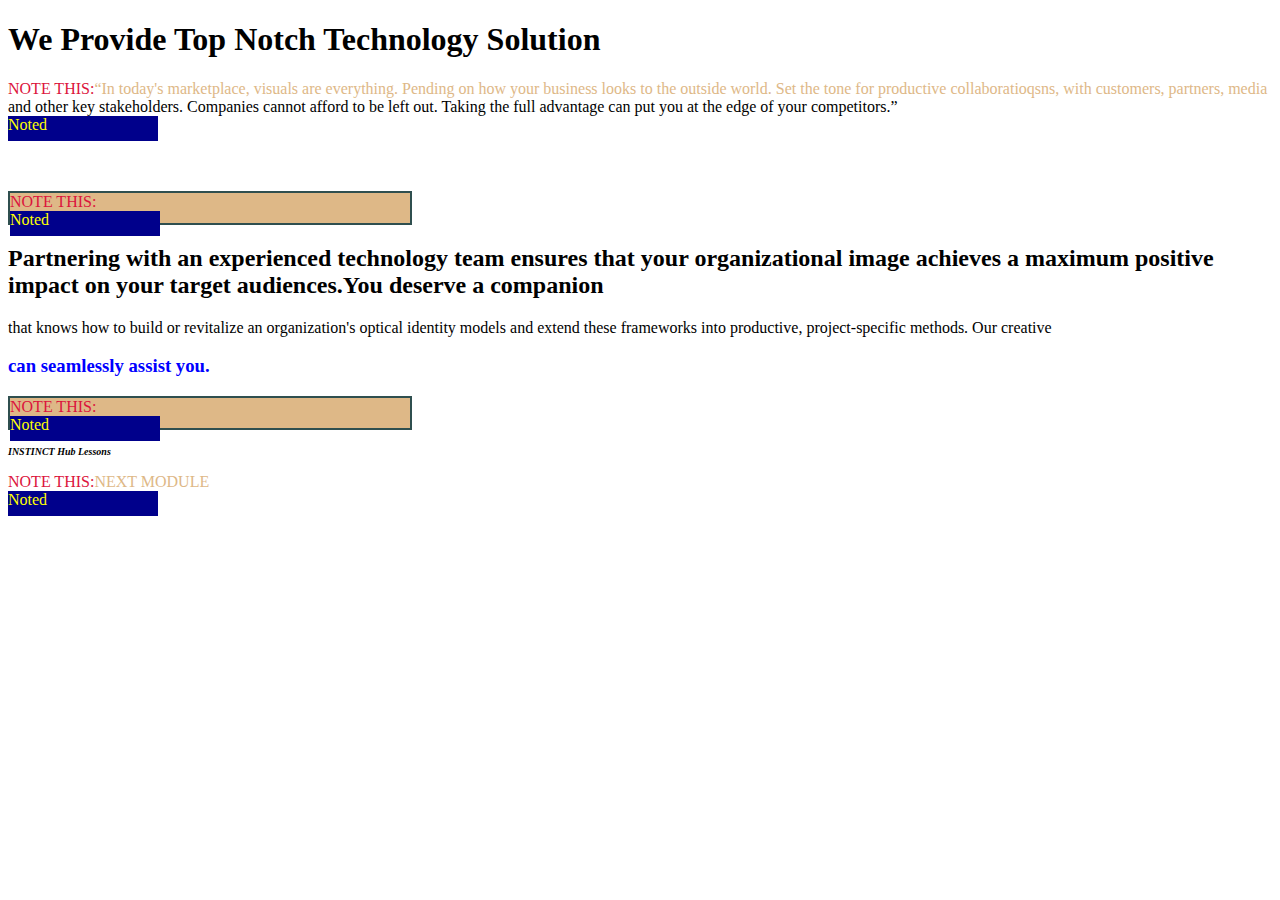
<file: index.html>
<!DOCTYPE html>
<html>
    <head>
        <title>BASIC HTML Web Page</title>
        <link rel="stylesheet" text ="text/css" href="style.css">
        <!-- <style> h2 {color: lawngreen;}
        </style> -->
    </head>
    <body>
        <div>
            <h1>We Provide Top Notch Technology Solution</h1>
         <p><q>In today's marketplace, visuals are everything. Pending on how your business looks to the outside world.
            Set the tone for productive collaboratioqsns, with customers, partners, media and other key stakeholders. 
            Companies cannot afford to be left out. Taking the full advantage can put you at the edge of your competitors.</q></p>
         
        </div>
        <br>
         <div class="container">
            <p> <h2>Partnering with an experienced technology team ensures that your organizational image achieves a maximum positive 
                impact on your target audiences.You deserve a companion</h2>that knows how to build or revitalize an organization's 
                optical identity models and extend these frameworks into productive, project-specific methods. Our creative 
                <h3>can seamlessly assist you.</h3> 
            </p>
         </div>
         
            
            <!-- He said :-->
            <h1 class="footer">INSTINCT Hub Lessons</h1>
            <p class="announce">NEXT MODULE</p>
            
    </body>
</html>
</file>
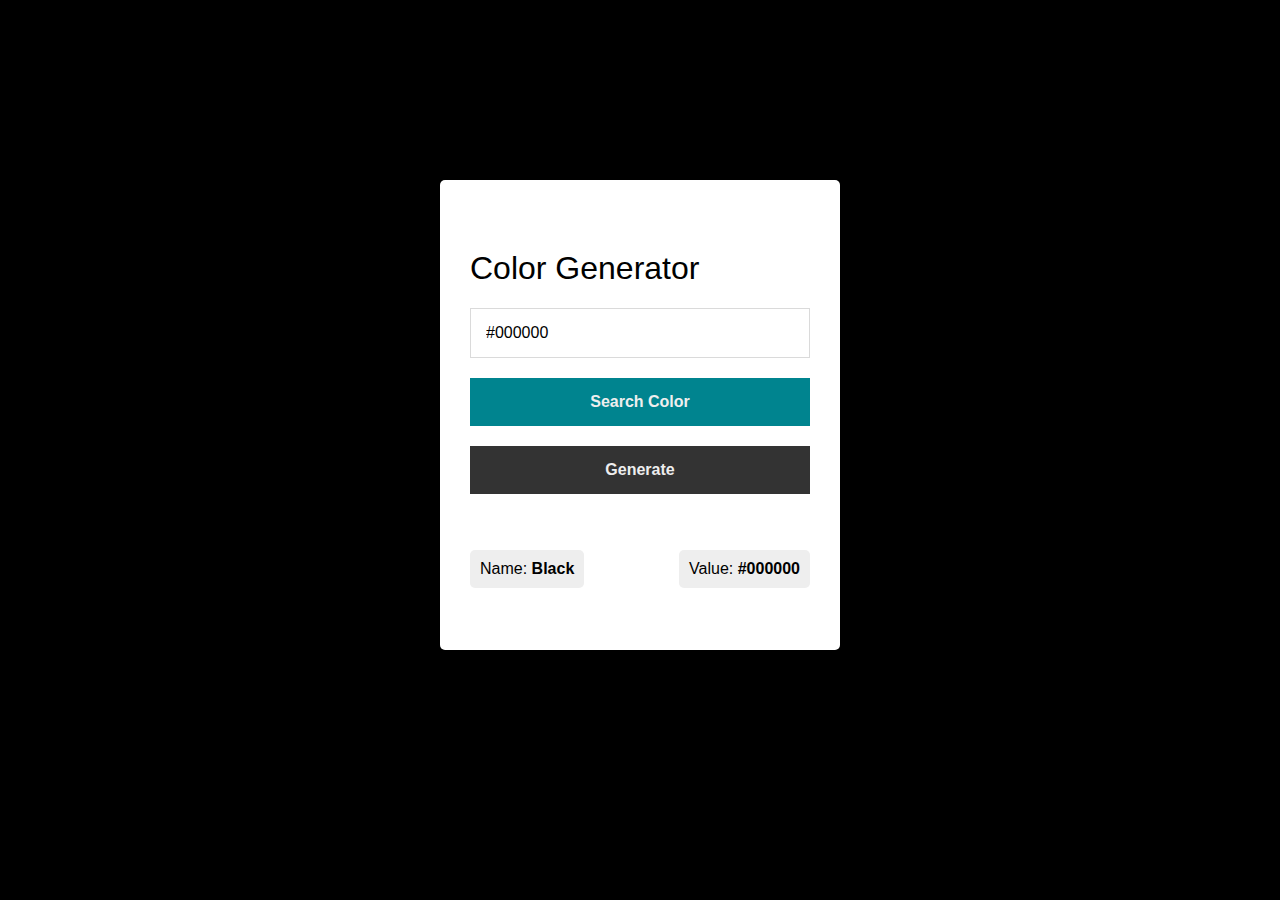
<file: Colorgenerator/index.html>
<html lang="en">
<head>
    <meta charset="UTF-8">
    <meta http-equiv="X-UA-Compatible" content="IE=edge">
    <meta name="viewport" content="width=device-width, initial-scale=1.0">
    <meta name="author" content="Olalekan Ilori">
    <title>ColorGen</title>
    <link rel="stylesheet" href="style.css">
</head>
<body>
    <section>
        <h1>Color Generator</h1>
        <form action="#">
            <input type="text" name="Color" id="colorInput" placeholder="#00848f">
            <input type="button" value="Search Color" id="srchBtn">
            <input type="button" value="Generate" id="genBtn">
            <div class="result">
                <p>Name: <span id="colorName">Lagoon Blue</span></p>
                <p>Value: <span id="hexValue">#00848f</span></p>

            </div>
        </form>
    </section>

    <script src="js/ntc.js"></script>
    <script src="js/script.js"></script>
    
</body>
</html>
</file>
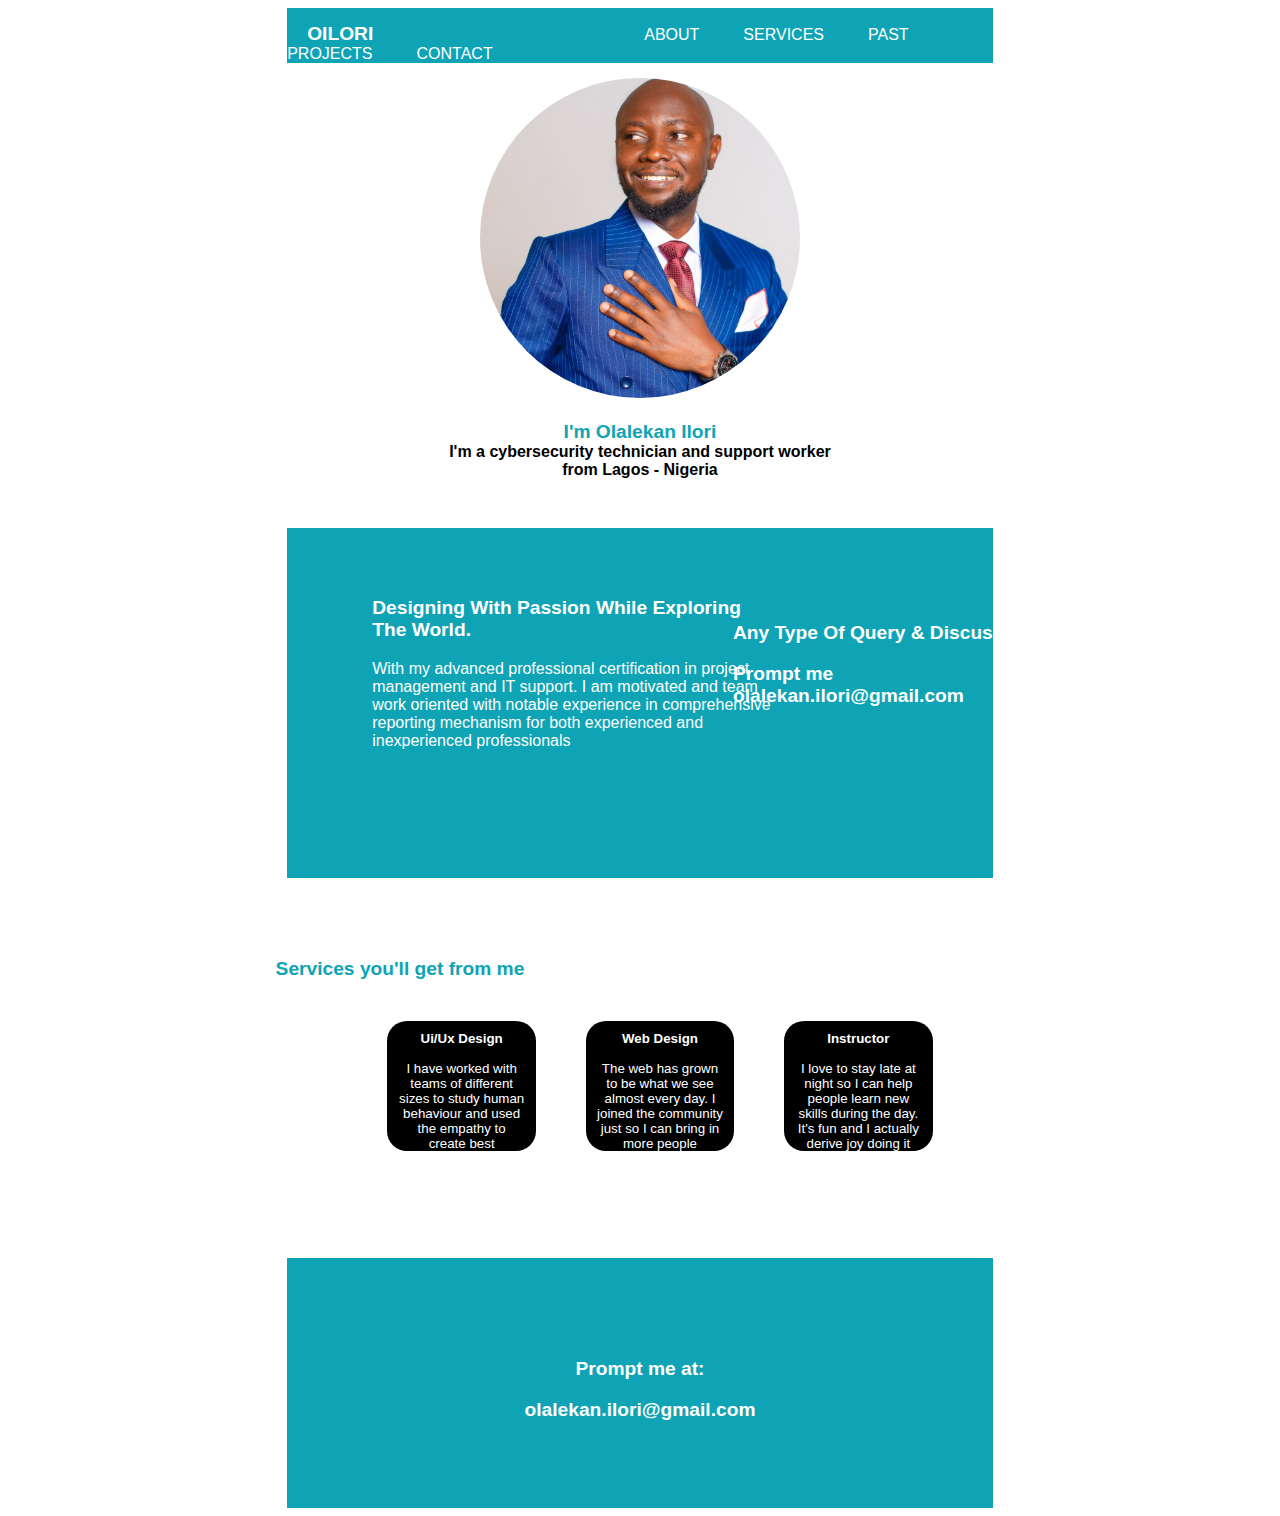
<file: instincthub2/index.html>
<!DOCTYPE html>
<html lang="en">
    <head>
        <title>OILORI</title>
        <link rel="stylesheet" text="text/css" href="style.css">
    </head>
    <body>
        <div class="navbar">
            <span id="titleName">OILORI</span>
            <span id="navitem">ABOUT</span>
            <span id="navitem">SERVICES</span>
            <span id="navitem">PAST PROJECTS</span>
            <span id="navitem">CONTACT</span>
        </div>
        <div class="headbanner">
            <img id="perspics" src="pix.jpg" alt="Personal picture">
            <p>I'm Olalekan Ilori</p>
            <span id="jobtitle">I'm a cybersecurity technician and support worker <br>
            from Lagos - Nigeria</span>
        </div>
        <div class="banner">
            <div id="divbanner">
                <p id="para1">Designing With Passion While Exploring The World.</p>
            <span>With my advanced professional certification in project management and IT support. I am motivated and team work oriented with notable experience in comprehensive reporting mechanism for both experienced and inexperienced professionals</span>
            </div>
            <div id="divbanner">
                <p id="para1a"><br><br>Any Type Of Query & Discussion</p>
            <p id="para1a">Prompt me <br> olalekan.ilori@gmail.com</p>
            </div>
        </div>
        <div class="srvcbanner">
            <div id="para2">Services you'll get from me</div>
            <ul>
                <li><span id="lispan">Ui/Ux Design</span><br><br> I have worked with teams of different sizes to study human behaviour and used the empathy to create best experiences</li>
                <li><span id="lispan">Web Design</span><br><br>The web has grown to be what we see almost every day. I joined the community just so I can bring in more people</li>
                <li><span id="lispan">Instructor</span><br><br>I love to stay late at night so I can help people learn new skills during the day. It's fun and I actually derive joy doing it</li>
            </ul>
        </div>
        <footer id="para1a">
            <span>Prompt me at:</span>
            <p>olalekan.ilori@gmail.com</p>
        </footer>            
    </body>
</html>
</file>
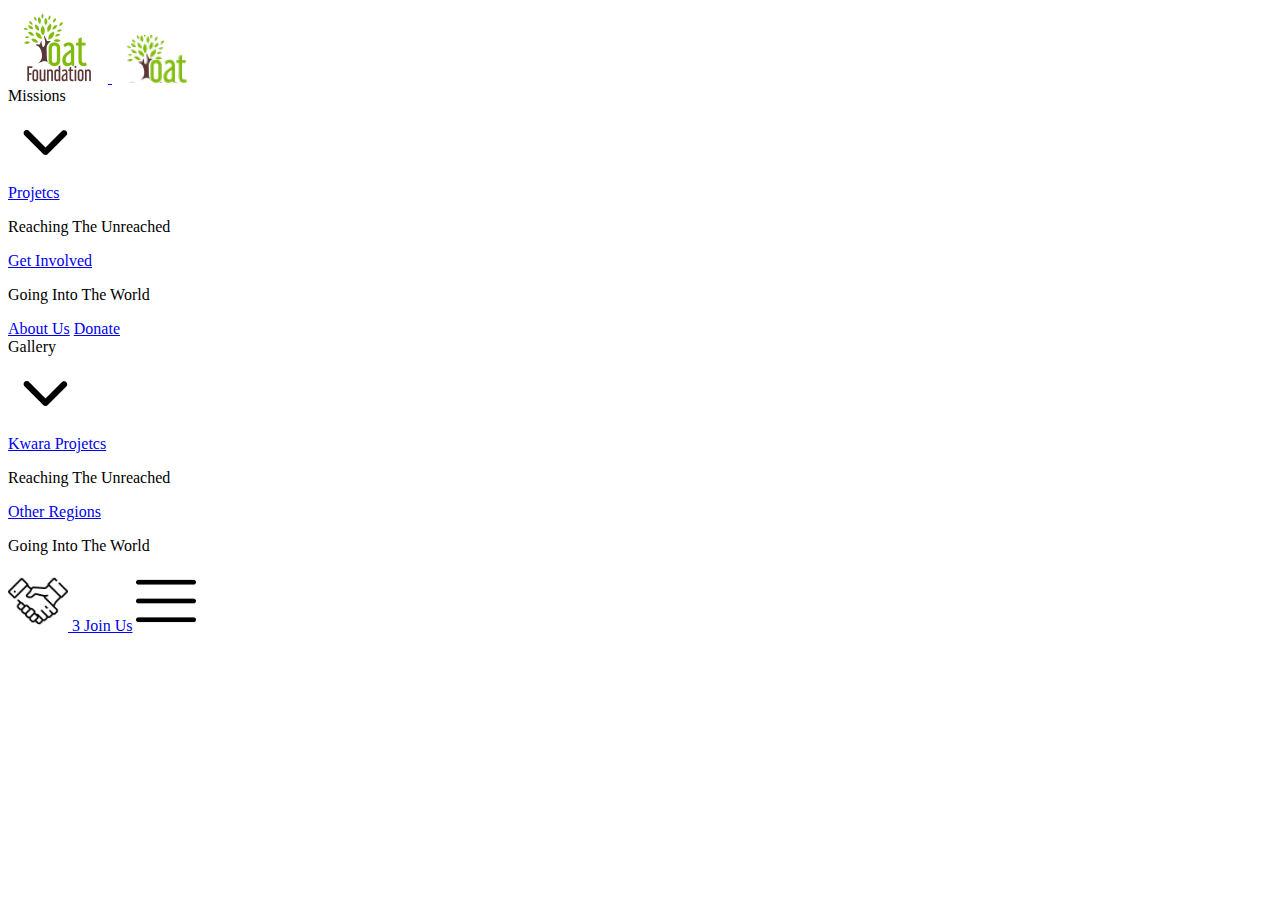
<file: ResponsiveNavBar/index.html>
<!DOCTYPE html>
<html lang="en">
<head>
    <meta charset="UTF-8">
    <meta http-equiv="X-UA-Compatible" content="IE=edge">
    <meta name="viewport" content="width=device-width, initial-scale=1.0">
    <title>Document</title>
</head>
<body>
    <header>
        <div class="navbar"><!-- Header wrapper-->
           <div class="logo"><!-- Logo-->
               <a href="#"><img src="assets\img\oat_logo1.png" alt="" class="logo1">
               </a>
               <a href="#"><img src="assets\img\oat_logo2.png" alt="" class="logo2">
               </a>
           </div><!--Logo end-->
           <div class="men_list"><!-- Menu list start-->
                <div class="dropdown"><!-- Dropdown-->
                    <div class="dropdown_link">
                        <div>Missions</div>
                        <img src="assets\img\expand_down.png" alt="">
                    </div>
                    <div class="dropdow_list"></div>
                        <div class="dropdown_list_items">
                            <a href="#">Projetcs</a>
                            <p>Reaching The Unreached</p>
                        </div>
                        <div class="dropdown_list">
                            <a href="#">Get Involved</a>
                            <p>Going Into The World</p>
                        </div>
                </div><!-- Dropdown ends-->
                <a href="#">About Us</a>
                <a href="#">Donate</a>
                <div class="dropdown"><!-- Dropdown-->
                    <div class="dropdown_link">
                        <div>Gallery</div>
                        <img src="assets\img\expand_down.png" alt="">
                    </div>
                    <div class="dropdow_list"></div>
                        <div class="dropdown_list_items">
                            <a href="#">Kwara Projetcs</a>
                            <p>Reaching The Unreached</p>
                        </div>
                        <div class="dropdown_list">
                            <a href="#">Other Regions</a>
                            <p>Going Into The World</p>
                        </div>
                </div><!-- Dropdown ends-->
           </div><!--Menu List Ends-->
           <div class="joinUs"><!--Join Us -->
               <a href="#">
                   <img src="assets\img\joinUs.png" alt="shaking hands">
                   <span>3</span>
               </a>
               <a href="#">Join Us</a>
               <img src="assets\img\menu_icon.png" alt="">
           </div><!--Join Us Ends -->
        </div><!-- Header Wrapper end-->
    </header>
</body>
</html>
</file>
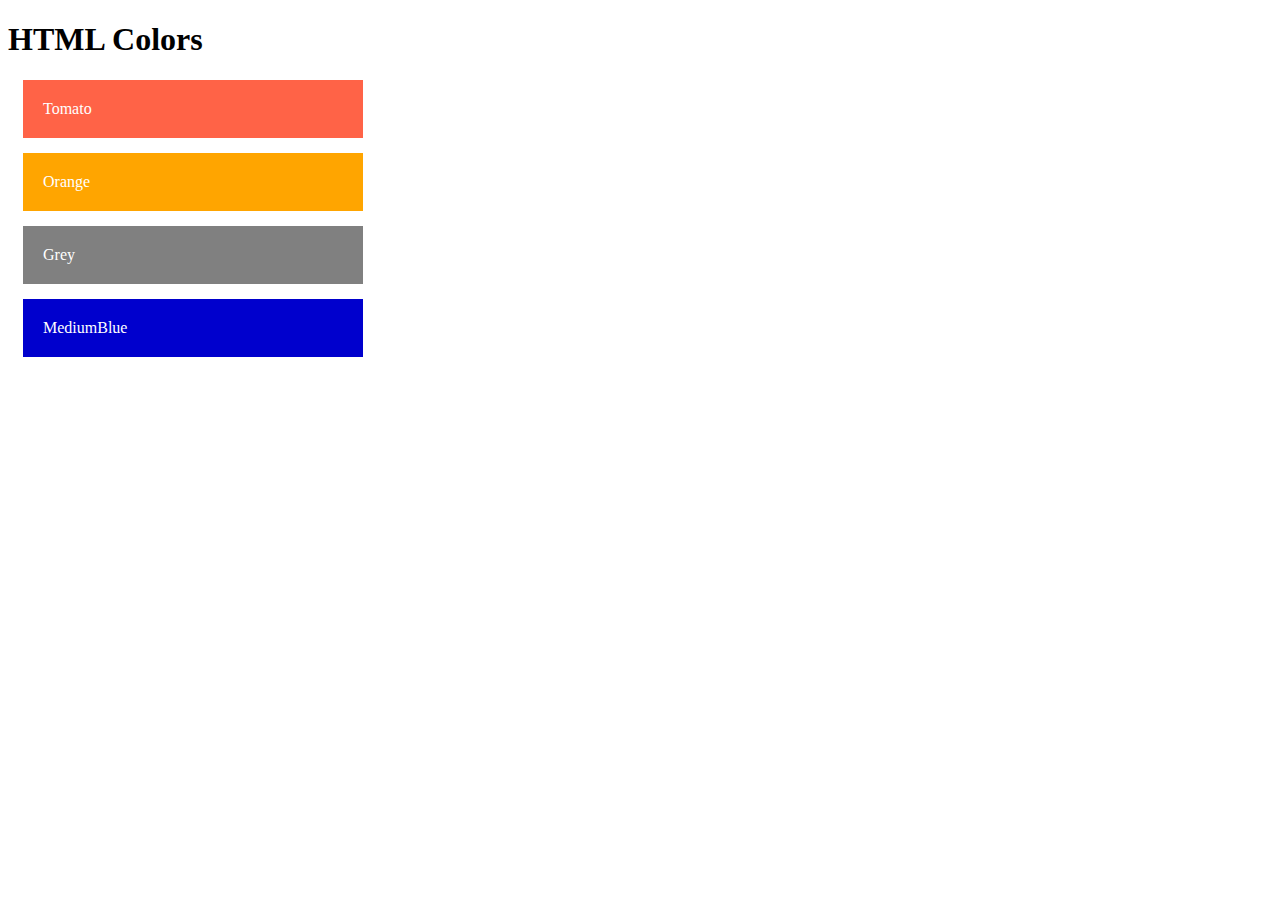
<file: colors.html>
<!DOCTYPE html>
<html lang="en">
    <head>
        <title>HTML atttributes</title>
    </head>
    <body>
        <h1>HTML Colors</h1>
        <!--Predefined names RGB. HEX, HSL-->

        <div style="background-color: tomato; padding: 20px; width: 300px; margin: 15px;color: white;">Tomato</div>
        <div style="background-color: orange; padding: 20px; width: 300px; margin: 15px;color: white;">Orange</div>
        <div style="background-color: grey; padding: 20px; width: 300px; margin: 15px;color: white;">Grey</div>
        <div style="background-color: mediumblue; padding: 20px; width: 300px; margin: 15px;color: white;">MediumBlue</div>
    </body>
</html>
</file>
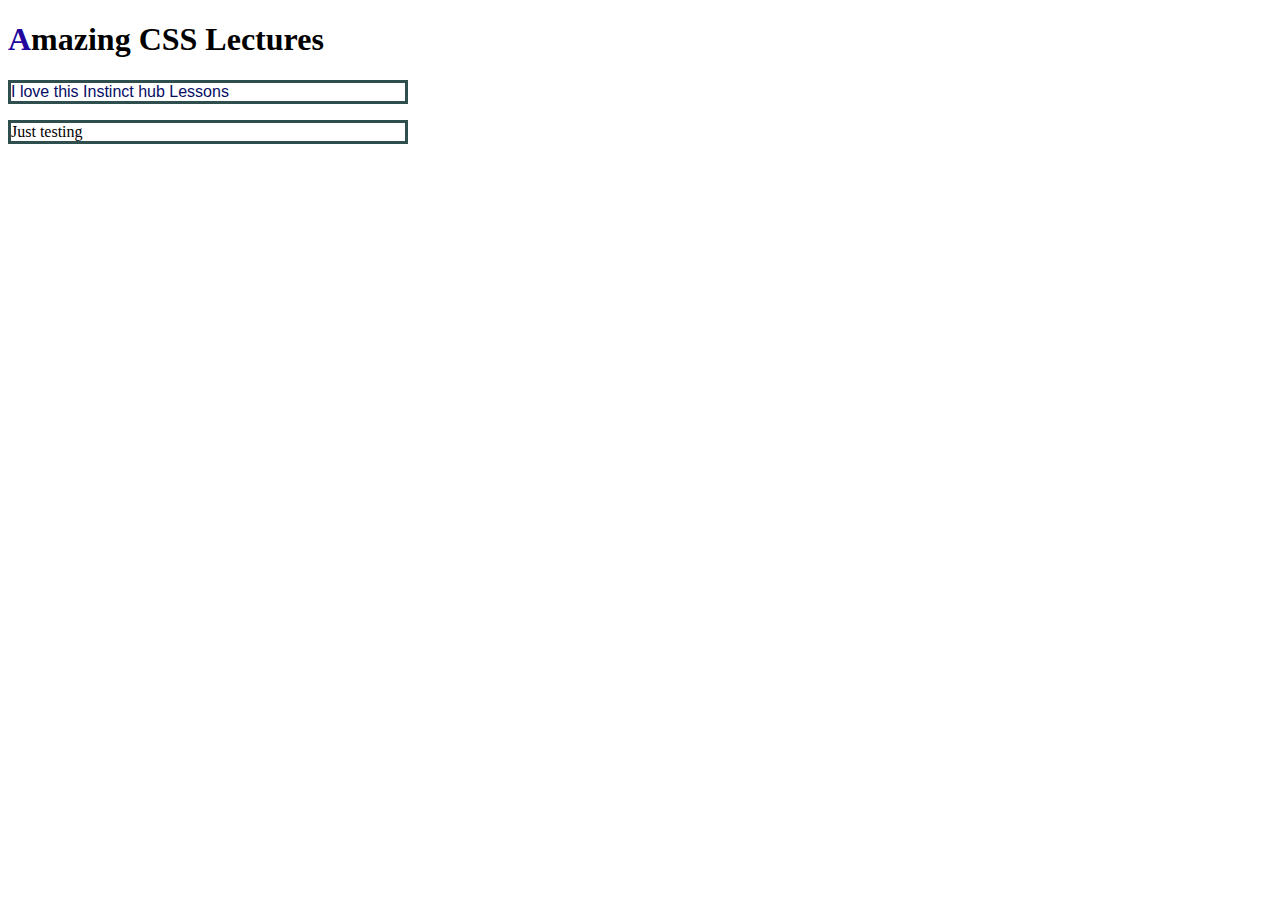
<file: csslecture.html>
<!DOCTYPE html>
<html>

<head>
    <title>CSS Classes</title>
    <link rel="stylesheet" text="text/css" href="style1.css">
</head>
<body>
    <div>
        <h1>Amazing CSS Lectures</h1>
        <p>
            I love this Instinct hub Lessons
        </p>
        <p>Just testing</p>
    </div>
</body>

</html>
</file>
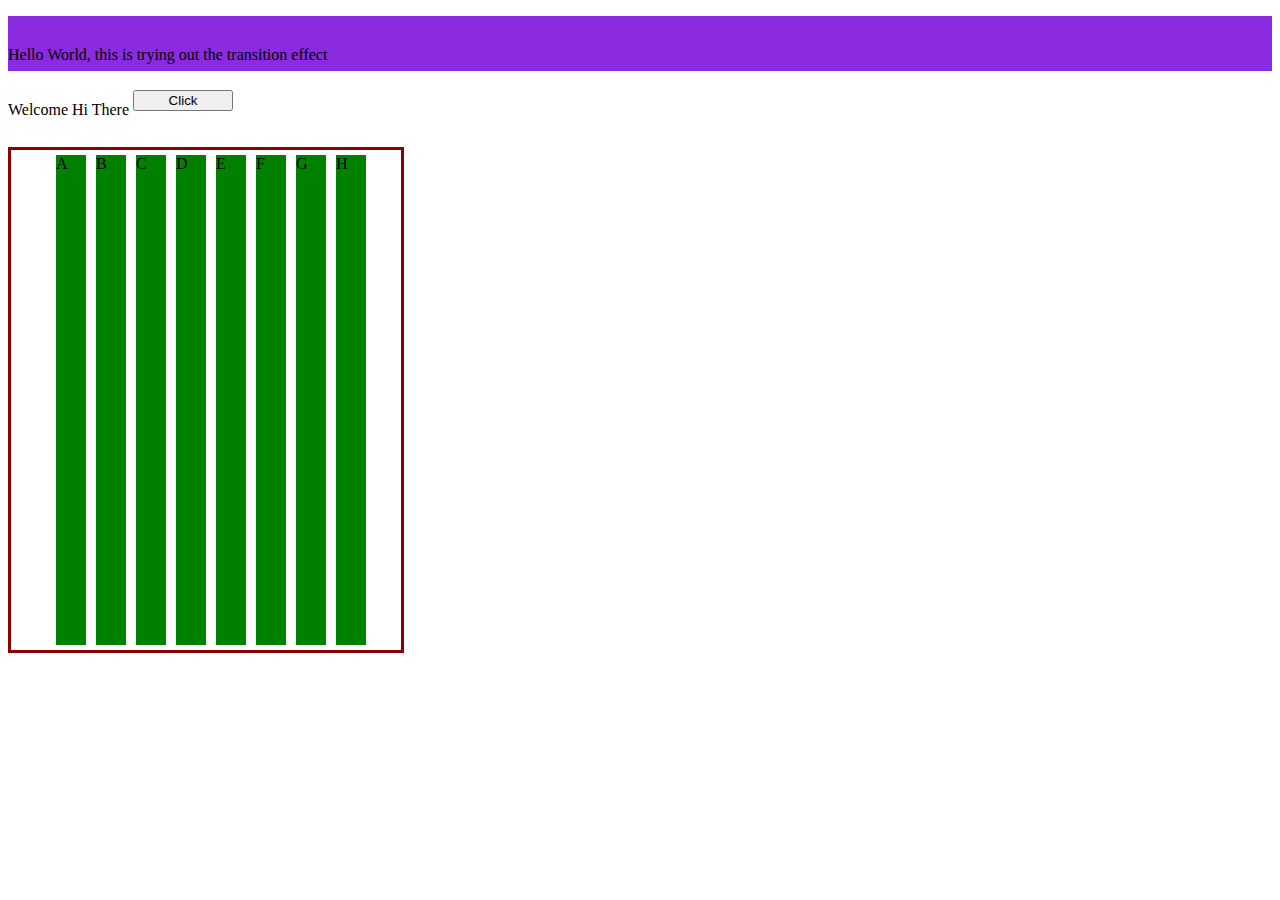
<file: cssposition.html>
<!DOCTYPE html>
<html lang="="en">
  <head>
      <title>Static template</title>
      <link rel="stylesheet" href="postion_style.css">
  </head>
  <body>
      <div>
          <p>Hello World, this is trying out the transition effect</p>
          <span>Welcome</span>
          <span> Hi There</span>
          <button> Click
          </button>
      </div>
      <div class="boxedin">
          <ul>
              <li>A</li>
              <LI>B</LI>
              <li>C</li>
              <LI>D</LI>
              <li>E</li>
              <LI>F</LI>
              <li>G</li>
              <LI>H</LI>
          </ul>
      </div>
  </body>

</html>
</file>
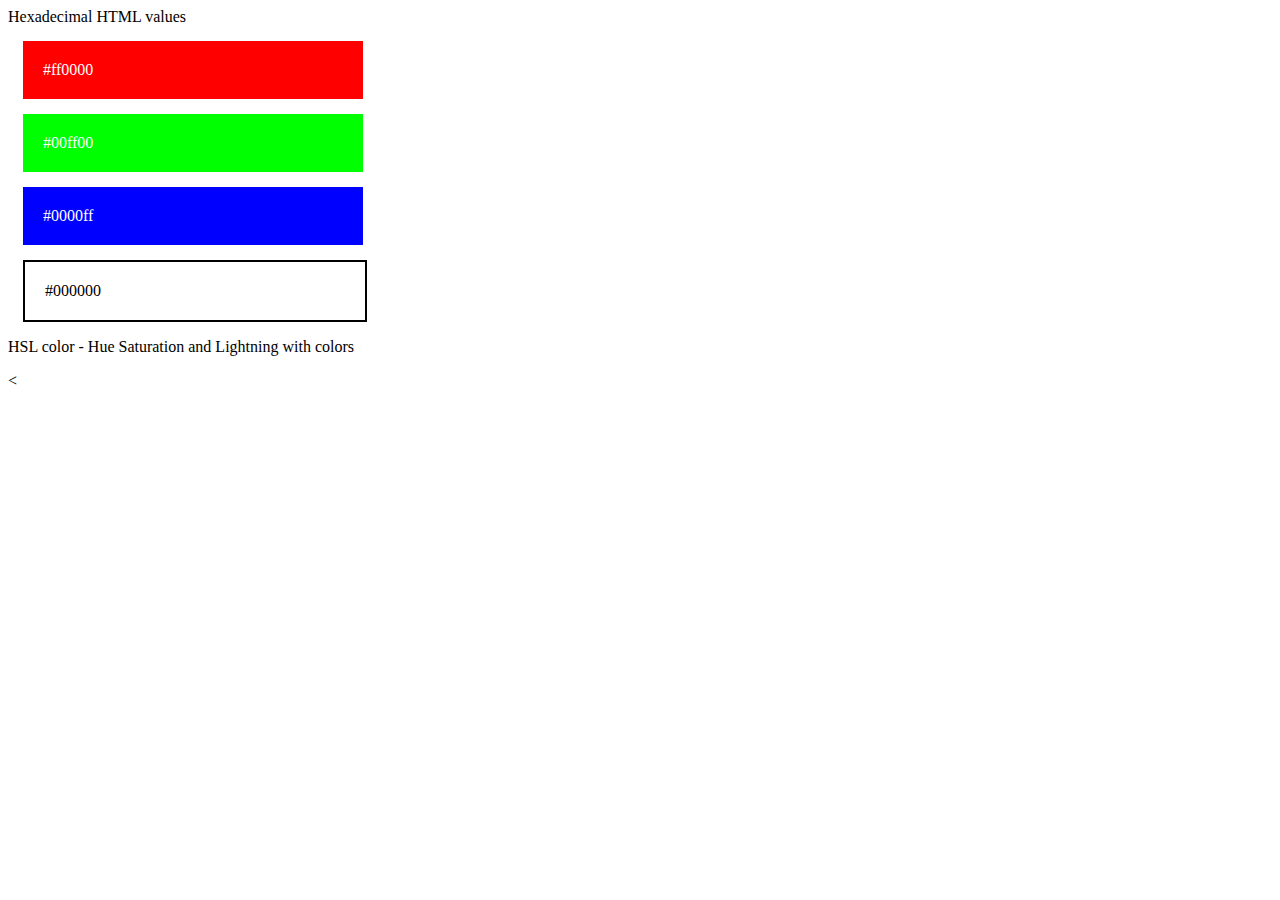
<file: hexadecimal.html>
<!DOCTYPE html>
<html>
    <head>Hexadecimal HTML values
    </head>
    <body>
        <div style="background-color:#ff0000; padding: 20px; width: 300px; margin: 15px;color: white;">#ff0000</div>
        <div style="background-color:#00ff00; padding: 20px; width: 300px; margin: 15px;color: white;">#00ff00</div>
        <div style="background-color:#0000ff; padding: 20px; width: 300px; margin: 15px;color: white;">#0000ff</div>
        <div style="background-color:#ffffff; border: 2px solid #000000; padding: 20px; width: 300px; margin: 15px;color: black;">#000000</div> 
        <p>HSL color - Hue Saturation and Lightning with colors</p>
    </body>
    <
</html>
</file>
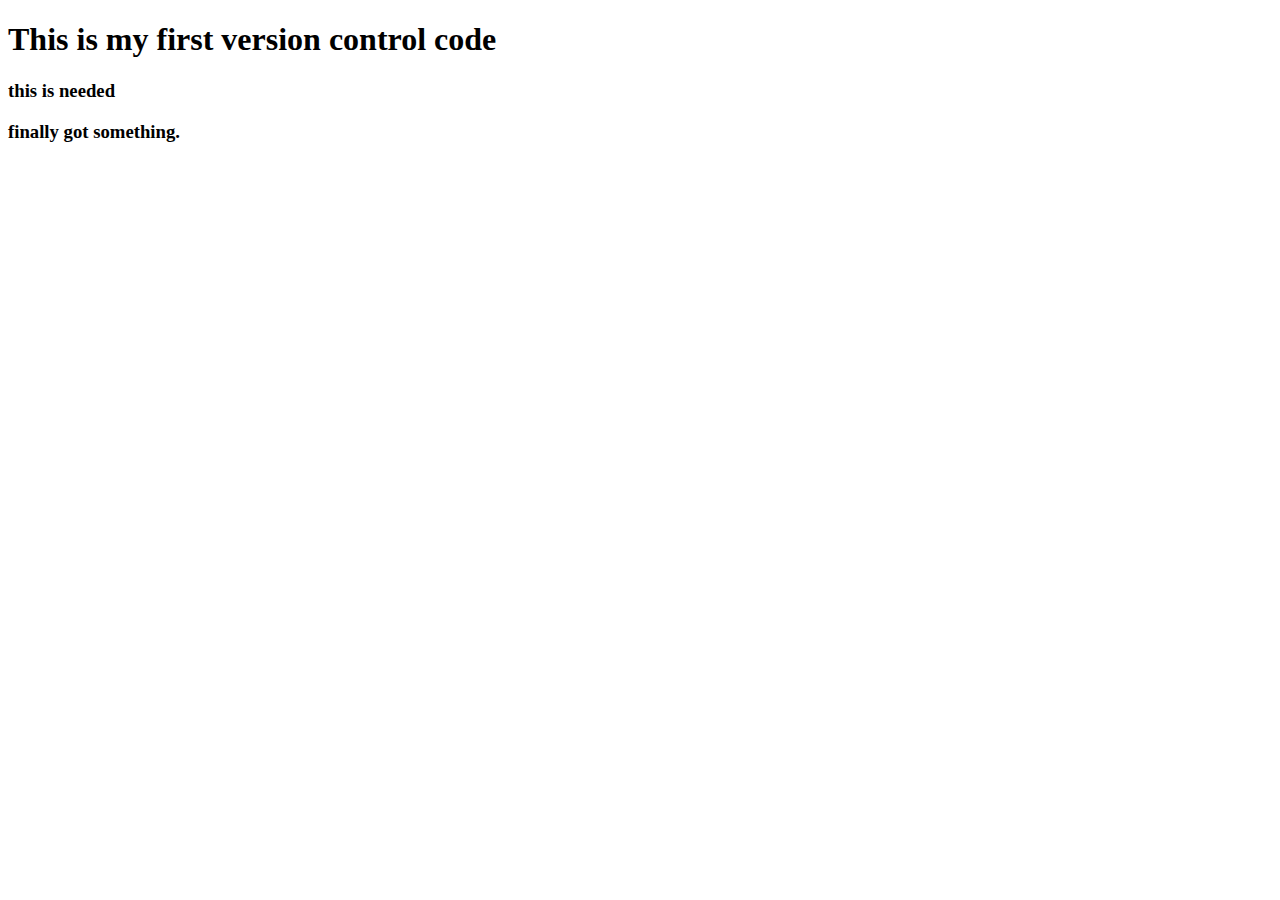
<file: index0.html>
<!DOCTYPE html>
<html lang="en">
<head>
    <meta charset="UTF-8">
    <meta http-equiv="X-UA-Compatible" content="IE=edge">
    <meta name="viewport" content="width=device-width, initial-scale=1.0">
    <title>Document</title>
</head>
<body>
    <h1>This is my first version control code</h1>
    <h3>this is needed</h3>
    <h3>finally got something.</h3>

</body>
</html>
</file>
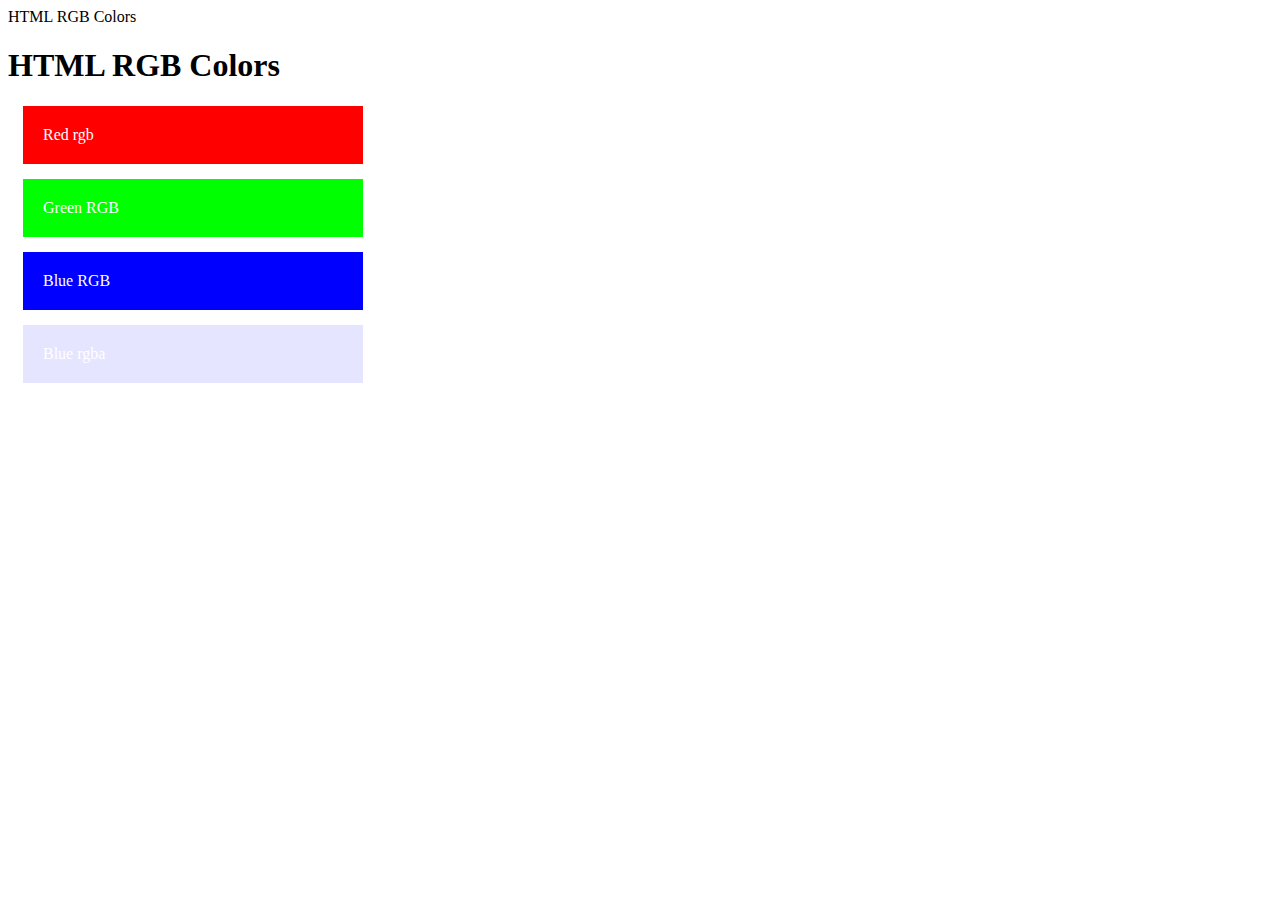
<file: RGB.html>
<!DOCTYPE html>
<html>
    <head>
        HTML RGB Colors
    </head>
    <body>
        <h1>HTML RGB Colors</h1>
        <div style="background-color:rgb(256, 0, 0); padding: 20px; width: 300px; margin: 15px;color: white;">Red rgb</div>
        <div style="background-color: rgb(0, 256, 0); padding: 20px; width: 300px; margin: 15px;color: white;">Green RGB</div>
        <div style="background-color: rgb(0,0, 256); padding: 20px; width: 300px; margin: 15px;color: white;">Blue RGB</div>
        <div style="background-color: rgba(0,0, 256,0.1); padding: 20px; width: 300px; margin: 15px;color: white;">Blue rgba</div>
    </body>
</html>
</file>
<file: style.css>
h3 {
    color: blue;
}
p::first-line{
    color: burlywood;
    }
p::before{
    content: "NOTE THIS:";
    color: crimson;
}
p::after{
    content: "Noted";
    color: yellow;
    width: 150px;
    height: 25px;
    display: block;
    background: darkblue;
}
/* * {
    font-weight: bolder;
    font-style: italic;
    font-family: Cambria, Cochin, Georgia, Times, 'Times New Roman', serif;
} */

#parag2{
    color: rgb(20, 3, 20);
    font-size:smaller;
}
.footer {
    color: black;
    font-size: x-small;
    font-style: oblique;
}
.container p {
    display: block;
    height: 30px;
    width: 400px;
    background: burlywood;
    border: solid 2px darkslategrey;
}
</file>
<file: Colorgenerator/style.css>
*{
    box-sizing: border-box;
    font-family: -apple-system, BlinkMacSystemFont, 'Segoe UI', Roboto, Oxygen, Ubuntu, Cantarell, 'Open Sans', 'Helvetica Neue', sans-serif;
}
body{
    background-color: #00848f;
}

section{
    max-width: 400px;
    margin: 20vh auto;
    background-color: #fff;
    box-shadow: 1px 1px 50px rgba(0 0 0 / .1);
    padding: 30px;
    border-radius: 5px;
}
h1{
    margin-top: 40px;
    font-weight: 200;
}
input{
    font-size: 1em;
    padding: 15px;
    width: 100%;
    border: 1px solid #dadada;
}

input[type="button"]{
    margin-top: 20px;
    background-color: #333;
    border: none;
    color: #eee;
    font-weight: 600;
}
#srchBtn {
    background-color: #00848f;

}
.result{
    margin-top: 40px;
    display: flex;
    justify-content: space-between;
}
.result p {
    padding: 10px;
    background-color: #eee;
    border-radius: 5px;

}
.result span{
    font-weight: 600;
}
</file>
<file: instincthub2/style.css>
html{ box-sizing: border-box;
    width:80vmax;
    margin-left: 10%;

}
.navbar{
    background: rgb(14, 164, 181);
    width: 70%;
    height: 40px;
    padding: 15px 0px 0px 0px;
    margin-bottom: 15px;
    margin-left: 15%;
    position: relative;
    }
    #titleName {
        text-align: left;
        font-weight: bolder;
        font-size: larger;
        font-family: 'Lucida Sans', 'Lucida Sans Regular', 'Lucida Grande', 'Lucida Sans Unicode', Geneva, Verdana, sans-serif;
        color: rgb(255, 255, 255);
        margin-right: 35%;
        margin-left: 20px;
    }
    #navitem {
        margin-right: 20px;
        margin-left: 20px;
        font-family: 'Lucida Sans', 'Lucida Sans Regular', 'Lucida Grande', 'Lucida Sans Unicode', Geneva, Verdana, sans-serif;
        color: rgb(255,255,255);
        font-weight: lighter;
        font-variant: normal;
        text-align: right;
    }
.headbanner{
    width: 70%;
    height:400px;
    text-align: center;
    margin-left: 15%;
}
.headbanner p{
    font-family: 'Segoe UI', Tahoma, Geneva, Verdana, sans-serif;
    font-weight: bolder; 
    font-size: larger;
    font-variant-caps: titling-caps;
    color: rgb(14, 164, 181);
    margin-bottom: 0%;
}
#jobtitle{
    font-family: 'Segoe UI', Tahoma, Geneva, Verdana, sans-serif;
    font-weight: bold; 
    font-size:medium;
    font-variant-caps: titling-caps;
    color: black;
}
#perspics {
    height: 80%;
    border-radius: 50% 50% 50% 50%;
}
.banner{
    width: 70%;
    height:300px;
    text-align: center;
    margin-left: 15%;
    margin-top: 50px;
    column-count: 2;
    padding-top: 50px;
    background-color: rgb(14, 164, 181);
    }
#divbanner {
    text-align: left;
    width: 400px;
    height:80%;
    margin-left: 85px;
    margin-right: 10px;
    margin-top: 15px;
    color: white;
    font-family: 'Segoe UI', Tahoma, Geneva, Verdana, sans-serif;
    /* font-weight: lighter; */
}
#para1 {
    font-weight: bolder; 
    font-size: larger;
    font-variant-caps: titling-caps;
}
#para1a {
    font-family: 'Segoe UI', Tahoma, Geneva, Verdana, sans-serif;
    font-weight: bolder; 
    font-size: larger;
    font-variant-caps: titling-caps;
}
.srvcbanner{
    width: 70%;
    height:300px;
    text-align: center;
    margin-top: 50px;
    margin-left: 15%;
    padding-top: 30px;
    
}
#para2 {
    font-family: 'Segoe UI', Tahoma, Geneva, Verdana, sans-serif;
    font-weight: bolder; 
    font-size: larger;
    font-variant-caps: titling-caps;
    color: rgb(14, 164, 181);
    margin-left:-480px;
     }
ul {
    list-style-type: none;
    display: flex;
    flex-direction: row;
    background: rgb(255,255,255);
    height: 60%;
    color: white;
    font-size: medium;
    margin-left: 5%;
    margin-right: 5%;
    }
li{
    width: 350px;
    background: black;
    margin: 25px;
    border-radius: 20px;
    font-family: Verdana, Geneva, Tahoma, sans-serif;
    padding: 10px 10px 10px 10px;
    font-size:smaller;
    }
#lispan {
    font-weight: bolder;
}
footer {
    width: 70%;
    height:150px;
    color: white;
    text-align: center;
    margin-left: 15%;
    background-color: rgb(14, 164, 181);
    padding-top: 100px;
}
</file>
<file: style1.css>
html{
    box-sizing: border-box;
}
*,
*::after, 
*::before {
    box-sizing: inherit;
}
p {
border: darkslategrey solid 3px;
width: 400px;
}

h1 + p {
    color: rgb(6, 12, 102);
    font-family: Impact, Haettenschweiler, 'Arial Narrow Bold', sans-serif;
    
}
/* h1:hover {
    cursor: crosshair;
} */
p:hover{
    
    color: darkred;
}
div::first-letter{
    color: rgb(34, 6, 158);
}
</file>
<file: postion_style.css>
p{
    position:relative;
    top: 30px;
    /* bottom: -10px;
    right: -40px; */
}
span{
    position:relative;
    bottom: -50px;
    }
div{
    background-color: blueviolet;
    box-sizing: border-box;
}
@media screen and (max-width:700px) {
    div {
        background-color: blue;
        color: azure;
    }
}
button{ box-sizing: border-box;
    width: 100px;
    position: relative;
    bottom: -40px;
}
button:hover{
    background-color: black;
    transition:500ms;
}
.boxedin {
    background-color: none;
    background: none;
    position: relative;
    bottom: -60px;
}
ul{
    list-style-type: none;
    display: flex;
    flex-direction: row;
    border: 3px solid darkred;
    width: 350px;
    align-items: stretch;
    height: 500px;

}
li{
    width: 30px;
    /* height: 30px; */
    background: green;
    margin: 5px;
}
</file>
